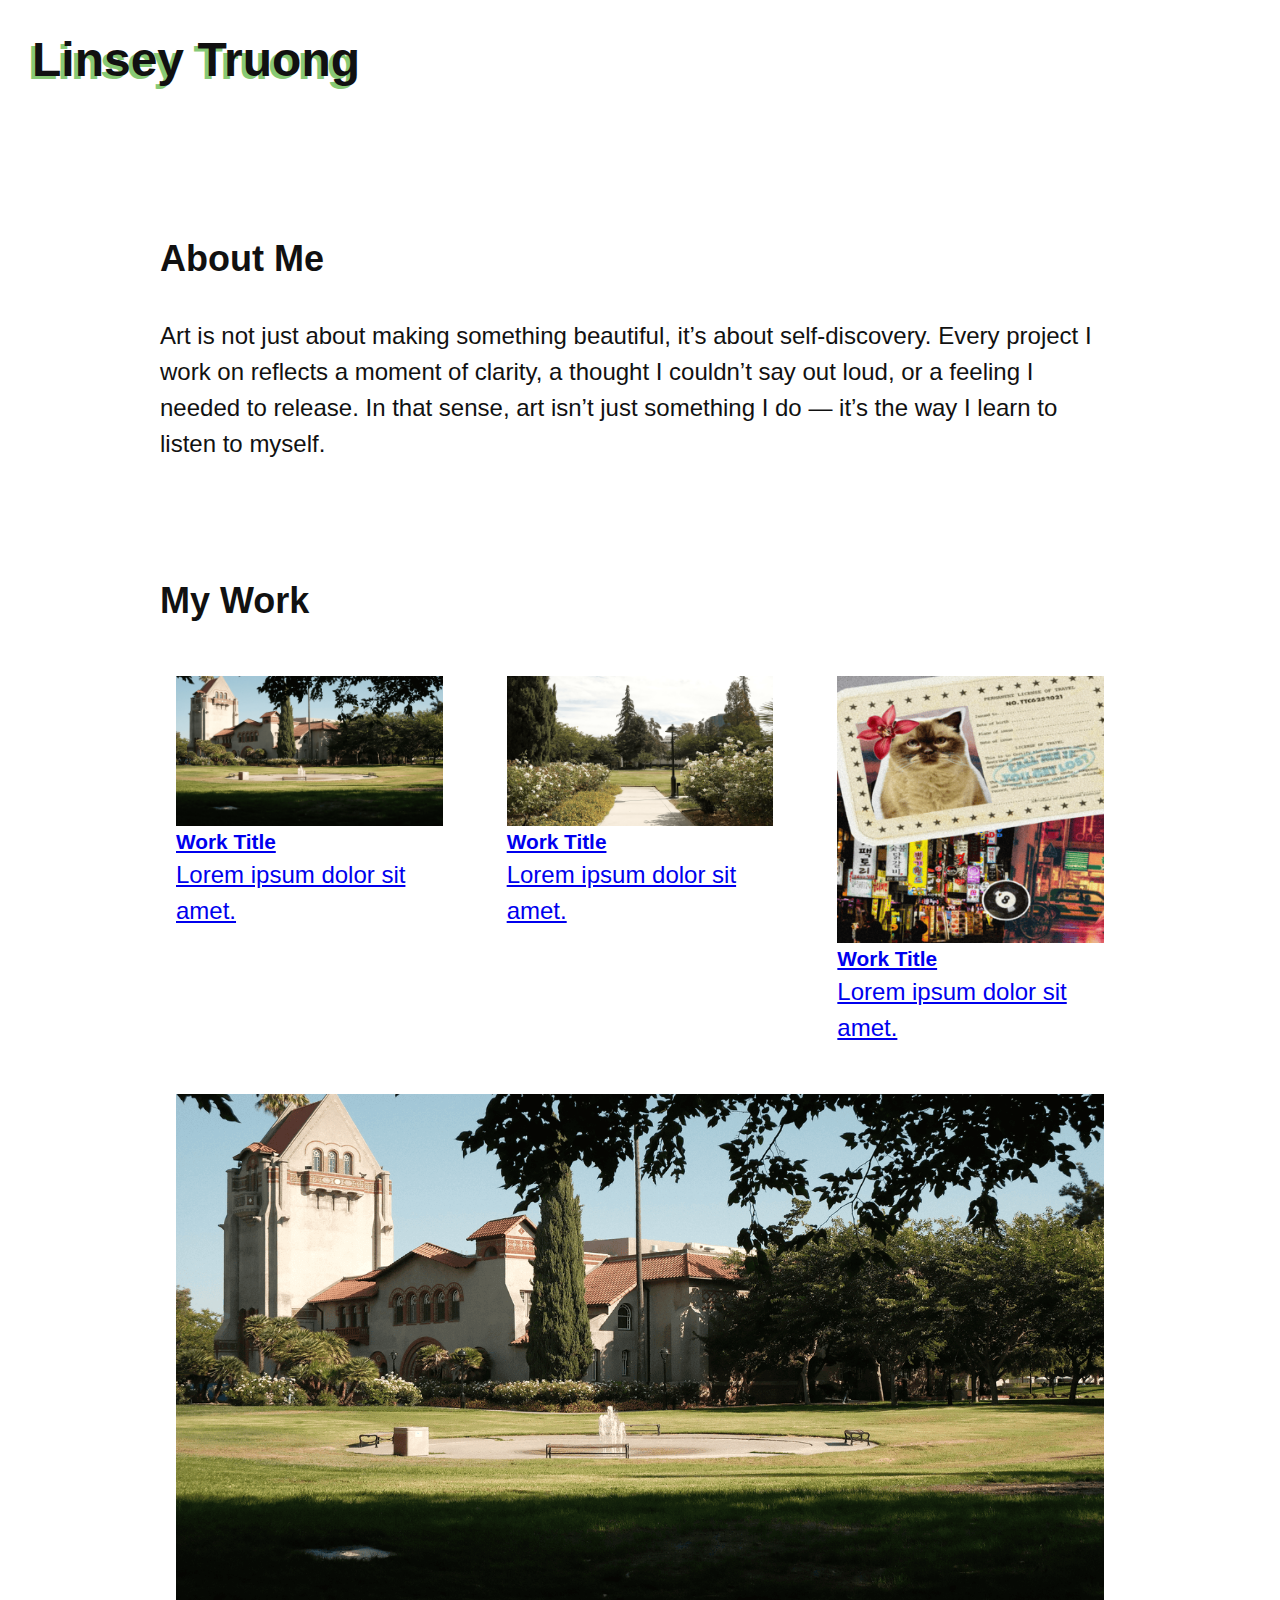
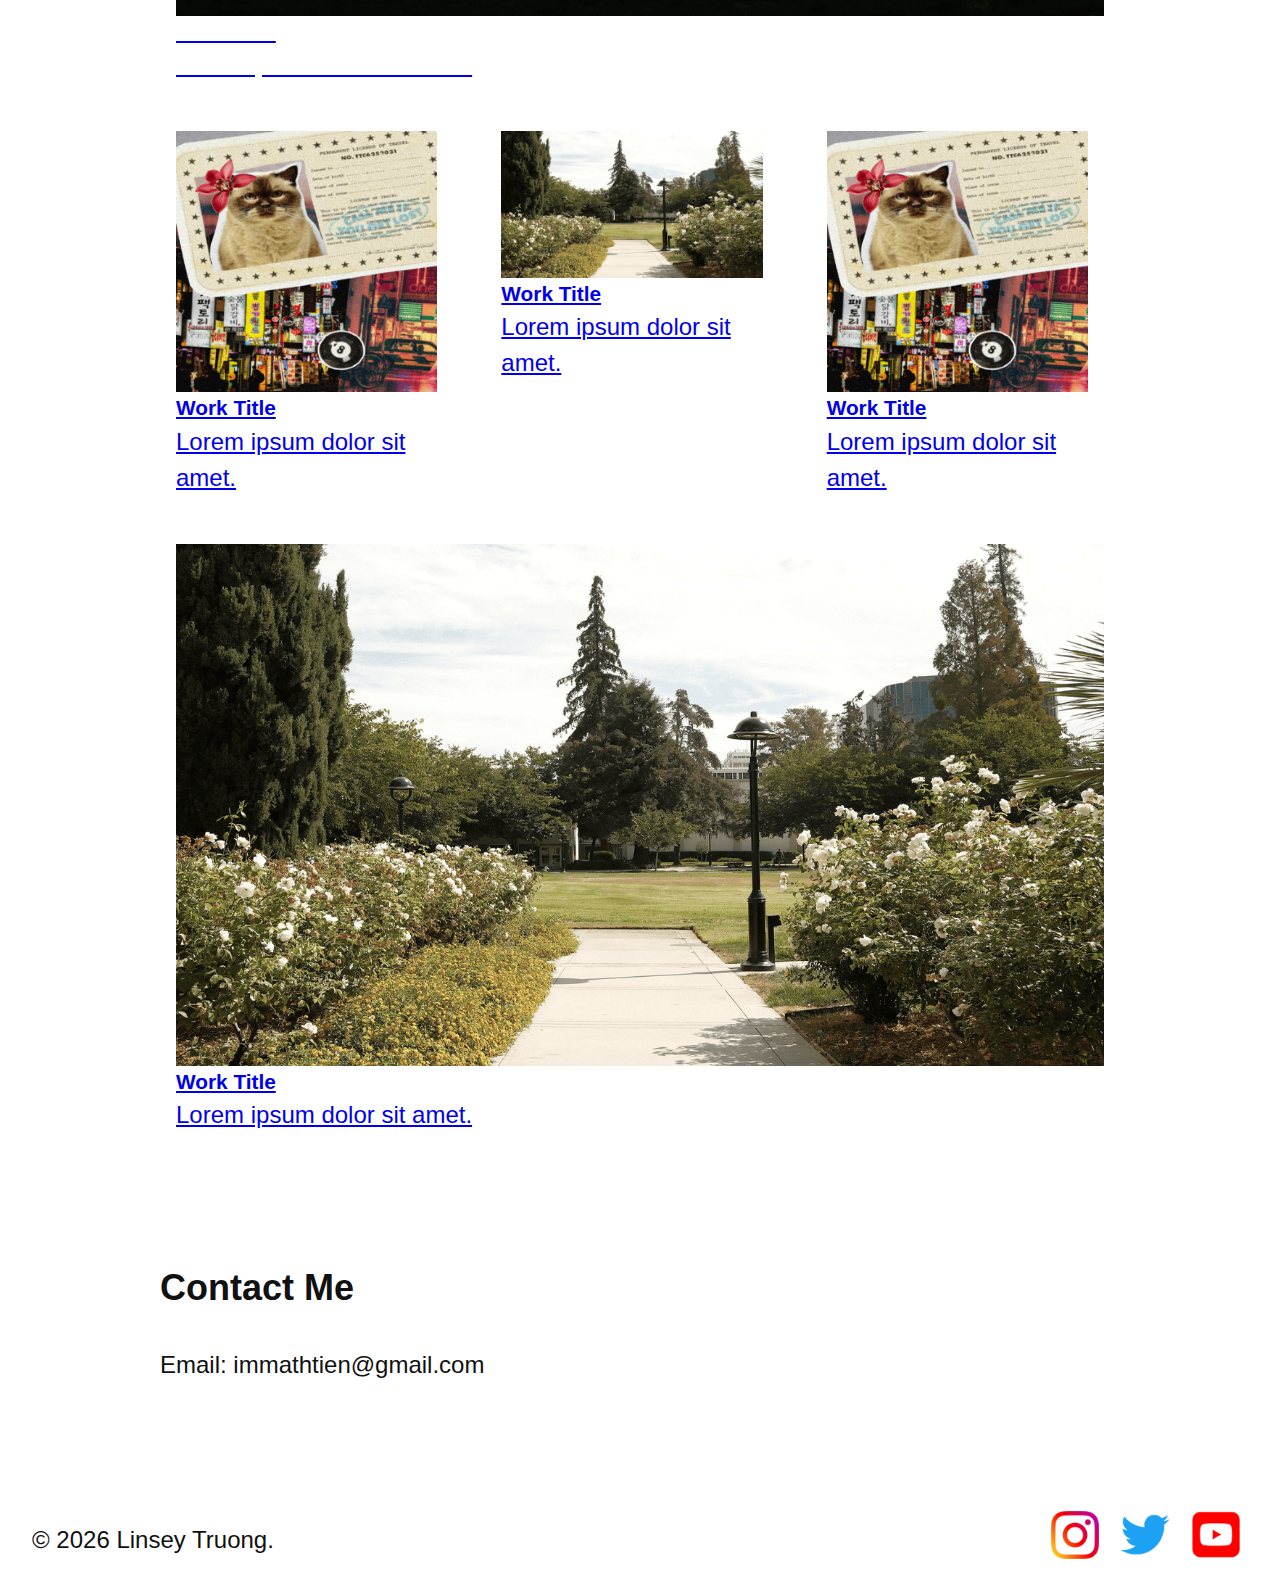
<file: linse-portfolio/03-css-portfolio-grid-template /index.html>
<!DOCTYPE html>
<html lang="en">

<head>
    <meta charset="UTF-8">
    <meta name="viewport" content="width=device-width, initial-scale=1.0">
    <title>Linsey | Portfolio</title>
    <link rel="preconnect" href="https://fonts.googleapis.com">
    <link rel="preconnect" href="https://fonts.gstatic.com" crossorigin>
    <link
        href="https://fonts.googleapis.com/css2?family=Lora:ital,wght@0,400..700;1,400..700&family=Nunito+Sans:ital,opsz,wght@0,6..12,200..1000;1,6..12,200..1000&display=swap"
        rel="stylesheet">
    <link rel="stylesheet" href="css/style.css">
</head>

<body>
    <header>
        <nav class="navbar">
            <div class="nav-brand">
                <h1>Linsey Truong</h1>
            </div>
            <div class="nav">
                <button class='hamburger'>☰</button>
                <ul class="nav-menu">
                    <li><a href="#about-section">About</a></li>
                    <li><a href="#portfolio-section">Work</a></li>
                    <li><a href="#contact-section">Contact</a></li>
                </ul>
            </div>
        </nav>
    </header>
    <main>
        <section class="about-section nunito" id="about-section">
            <div class="about-content">
                <h2>About Me</h2>
                <p>Art is not just about making something beautiful, it’s about self-discovery. Every project I work on
                    reflects a moment of clarity, a thought I couldn’t say out loud, or a feeling I needed to release.
                    In that sense, art isn’t just something I do — it’s the way I learn to listen to myself.</p>
            </div>
        </section>
        <section class="portfolio-section" id="portfolio-section">
            <div class="portfolio-content">
                <h2>My Work</h2>
                <div class="flex-container-grid">
                    <div class="portfolio-item flex-item-grid">

                        <a href='projects/project-template'><img src="images/landscape2.png" alt="Landscape">
                            <h3>Work Title</h3>
                            <p> Lorem ipsum dolor sit amet.</p>
                    </div>
                    <div class="portfolio-item flex-item-grid">
                        <a href='projects/project-template'><img src="images/landscape1.png" alt="Landscape">
                            <h3>Work Title</h3>
                            <p> Lorem ipsum dolor sit amet.</p>
                    </div>
                    <div class="portfolio-item flex-item-grid">
                        <a href='projects/project-template'><img src="images/collage.png" alt="Collage">
                            <h3>Work Title</h3>
                            <p>Lorem ipsum dolor sit amet.</p>
                    </div>
                    <div class="portfolio-item flex-item-grid">
                        <img src="images/landscape2.png" alt="Landscape">
                        <h3>Work Title</h3>
                        <p> Lorem ipsum dolor sit amet.</p>
                    </div>
                    <div class="portfolio-item flex-item-grid">
                        <a href='projects/project-template'><img src="images/collage.png" alt="Collage">
                            <h3>Work Title</h3>
                            <p>Lorem ipsum dolor sit amet.</p>
                    </div>
                    <div class="portfolio-item flex-item-grid">
                        <a href='projects/project-template'><img src="images/landscape1.png" alt="Landscape">
                            <h3>Work Title</h3>
                            <p> Lorem ipsum dolor sit amet.</p>
                    </div>
                    <div class="portfolio-item flex-item-grid">
                        <a href='projects/project-template'><img src="images/collage.png" alt="Collage">
                            <h3>Work Title</h3>
                            <p>Lorem ipsum dolor sit amet.</p>
                    </div>
                    <div class="portfolio-item flex-item-grid">
                        <a href='projects/project-template'><img src="images/landscape1.png" alt="Landscape">
                            <h3>Work Title</h3>
                            <p> Lorem ipsum dolor sit amet.</p>
                        </a>
                    </div>
                </div>
            </div>
        </section>
        <section class="contact-section" id="contact-section">
            <div class="contact-content">
                <h2>Contact Me</h2>
                <p>Email: immathtien@gmail.com</p>
            </div>
        </section>
    </main>
    <footer class="flex-container">
        <p>&copy; 2026 Linsey Truong.</p>
        <div class='social-link'>
            <a href="#"><img src="images/icon-logo-instagram.png" alt=""></a>
            <a href="#"><img src="images/icon-logo-twitter.png" alt=""></a>
            <a href="#"><img src="images/icon-logo-youtube.png" alt=""></a>
        </div>
    </footer>
    <script src="js/hamburger.js"></script>
</body>

</html>
</file>
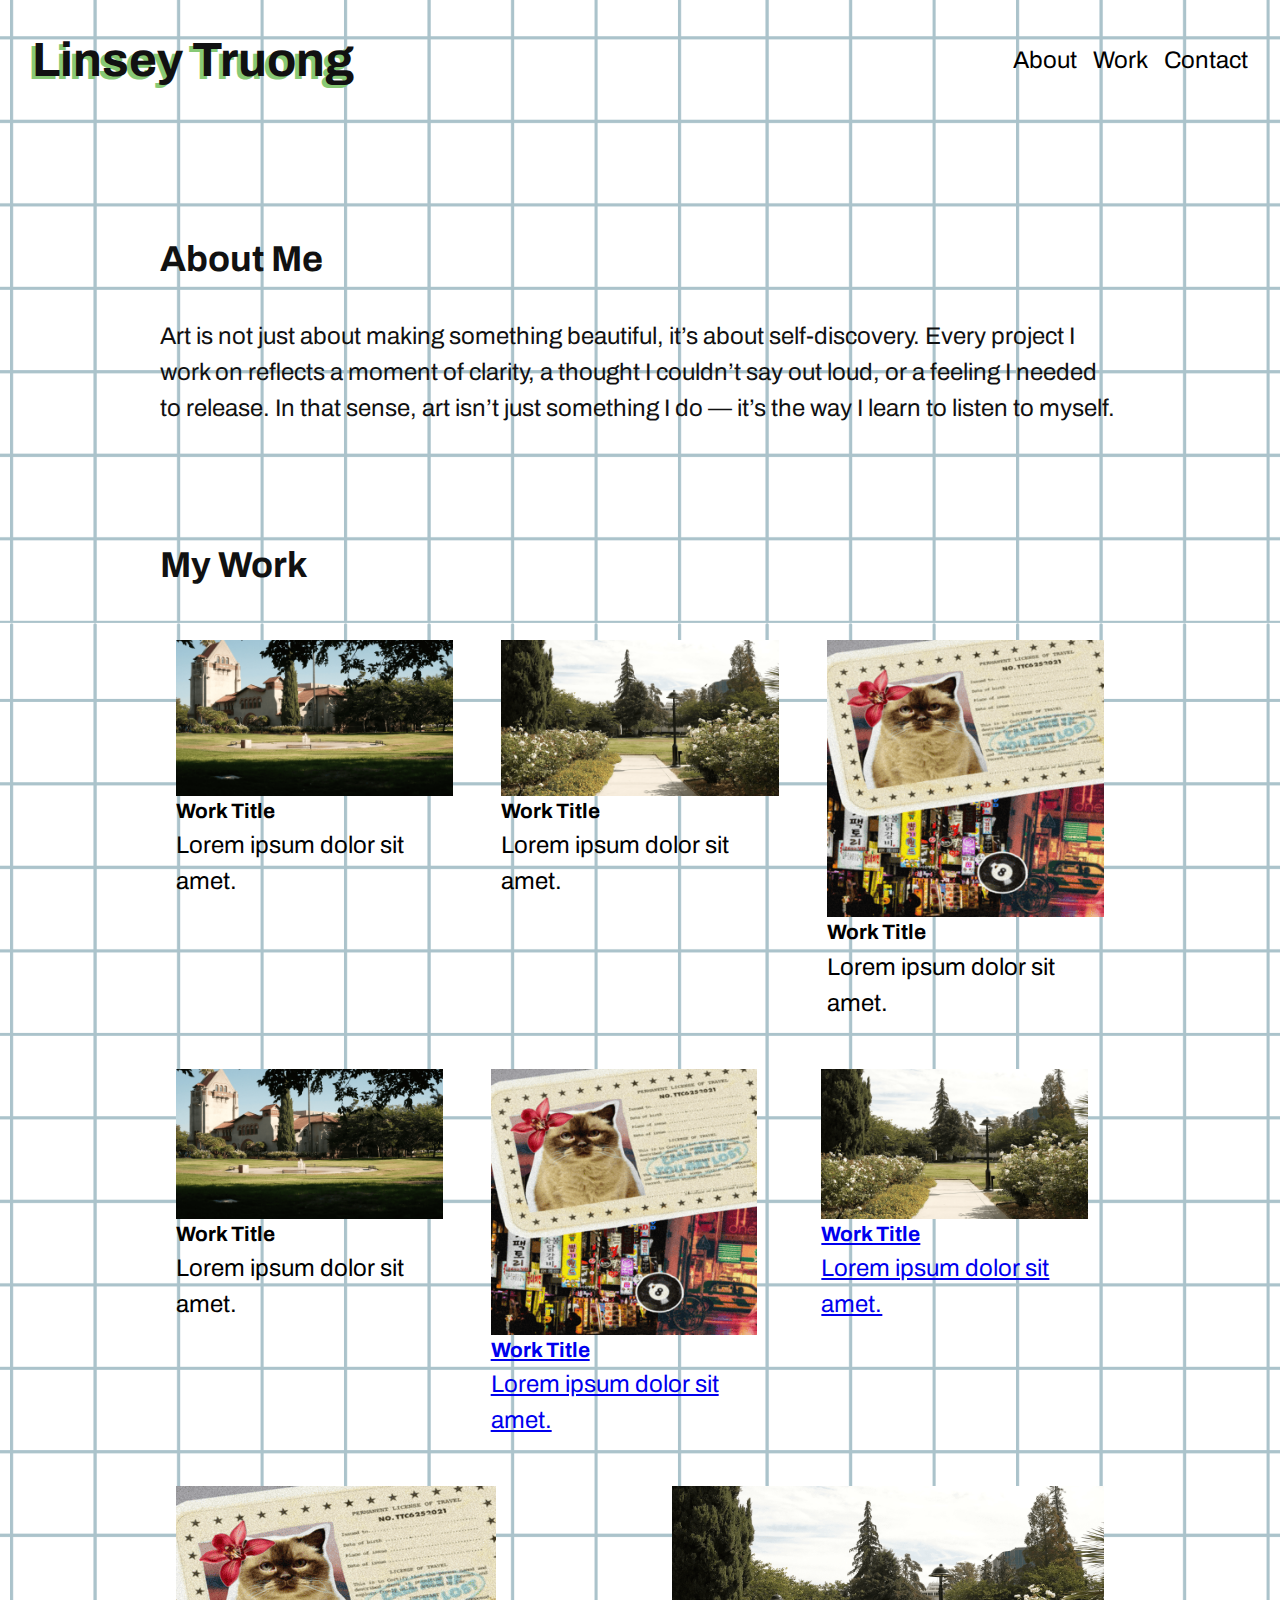
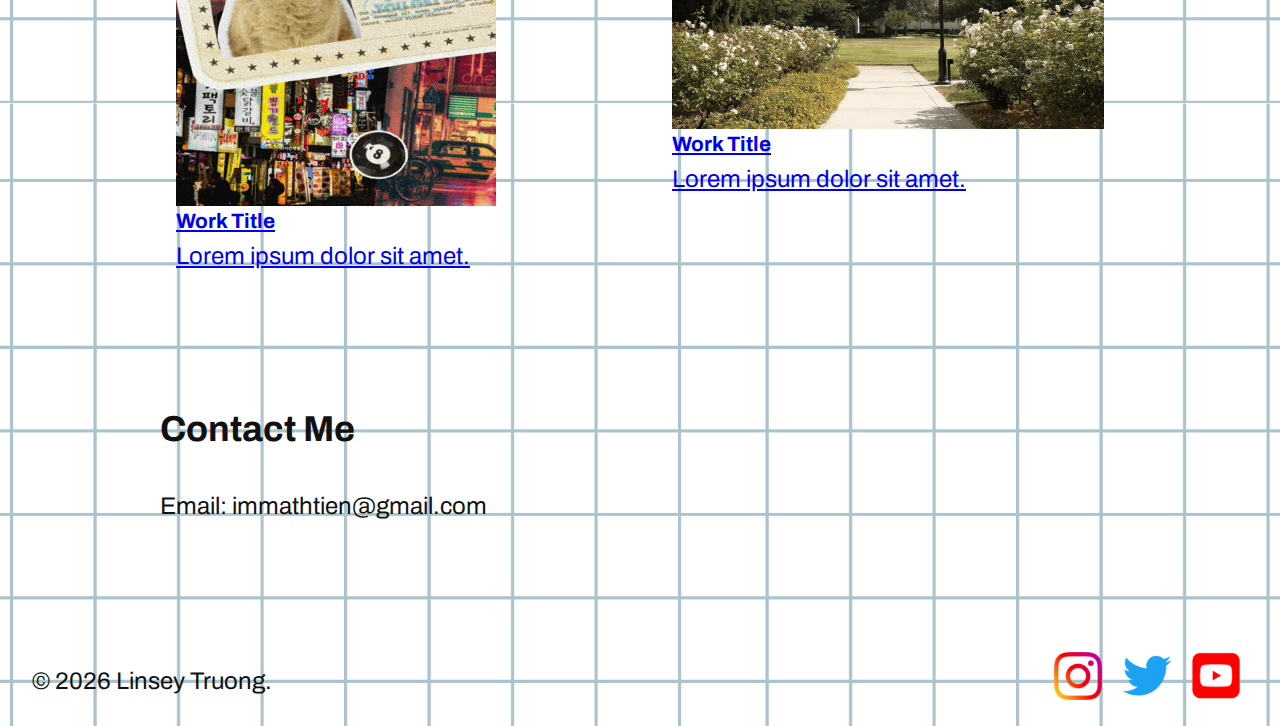
<file: linse-portfolio/05-css-portfolio-grid-lightbox/index.html>
<!DOCTYPE html>
<html lang="en">

<head>
    <meta charset="UTF-8">
    <meta name="viewport" content="width=device-width, initial-scale=1.0">
    <title>Linsey | Portfolio</title>
    <link rel="preconnect" href="https://fonts.googleapis.com">
    <link rel="preconnect" href="https://fonts.gstatic.com" crossorigin>
    <link
        href="https://fonts.googleapis.com/css2?family=Archivo:ital,wght@0,100..900;1,100..900&family=Ballet:opsz@16..72&display=swap"
        rel="stylesheet">
    <link rel="stylesheet" href="css/style.css">
    <link rel='stylesheet' href="css/baguetteBox.css">
</head>

<body>
    <header>
        <nav class="navbar">
            <div class="nav-brand">
                <h1>Linsey Truong</h1>
            </div>
            <div class="nav">
                <button class='hamburger'>☰</button>
                <ul class="nav-menu">
                    <li><a href="#about-section">About</a></li>
                    <li><a href="#portfolio-section">Work</a></li>
                    <li><a href="#contact-section">Contact</a></li>
                </ul>
            </div>
        </nav>
    </header>
    <main>
        <section class="about-section nunito" id="about-section">
            <div class="about-content">
                <h2>About Me</h2>
                <p>Art is not just about making something beautiful, it’s about self-discovery. Every project I work on
                    reflects a moment of clarity, a thought I couldn’t say out loud, or a feeling I needed to release.
                    In that sense, art isn’t just something I do — it’s the way I learn to listen to myself.</p>
            </div>
        </section>
        <section class="portfolio-section" id="portfolio-section">
            <div class="portfolio-content">
                <h2>My Work</h2>
                <div class="flex-container-grid">
                    <div class="portfolio-item flex-item-grid">

                        <a href='images/landscape2.png' data-caption='Caption for the lightbox'><img
                                src="images/landscape2.png" alt="Landscape"></a>
                        <h3>Work Title</h3>
                        <p> Lorem ipsum dolor sit amet.</p>
                    </div>
                    <div class="portfolio-item flex-item-grid">
                        <a href='images/landscape1.png' data-caption='lightbox caption'><img src="images/landscape1.png"
                                alt="Landscape"></a>
                        <h3>Work Title</h3>
                        <p> Lorem ipsum dolor sit amet.</p>
                    </div>
                    <div class="portfolio-item flex-item-grid">
                        <a href='images/collage.png' data-caption='fyfyfjjhyfjfyf ytfy fyfyfjjhyfjfyf'><img
                                src="images/collage.png" alt="Collage"></a>
                        <h3>Work Title</h3>
                        <p>Lorem ipsum dolor sit amet.</p>
                    </div>
                    <div class="portfolio-item flex-item-grid">
                        <img src="images/landscape2.png" alt="Landscape">
                        <h3>Work Title</h3>
                        <p> Lorem ipsum dolor sit amet.</p>
                    </div>
                    <div class="portfolio-item flex-item-grid">
                        <a href='projects/project-template'><img src="images/collage.png" alt="Collage">
                            <h3>Work Title</h3>
                            <p>Lorem ipsum dolor sit amet.</p>
                    </div>
                    <div class="portfolio-item flex-item-grid">
                        <a href='projects/project-template'><img src="images/landscape1.png" alt="Landscape">
                            <h3>Work Title</h3>
                            <p> Lorem ipsum dolor sit amet.</p>
                    </div>
                    <div class="portfolio-item flex-item-grid">
                        <a href='projects/project-template'><img src="images/collage.png" alt="Collage">
                            <h3>Work Title</h3>
                            <p>Lorem ipsum dolor sit amet.</p>
                    </div>
                    <div class="portfolio-item flex-item-grid">
                        <a href='projects/project-template'><img src="images/landscape1.png" alt="Landscape">
                            <h3>Work Title</h3>
                            <p> Lorem ipsum dolor sit amet.</p>
                        </a>
                    </div>
                </div>
            </div>
        </section>
        <section class="contact-section" id="contact-section">
            <div class="contact-content">
                <h2>Contact Me</h2>
                <p>Email: immathtien@gmail.com</p>
            </div>
        </section>
    </main>
    <footer class="flex-container">
        <p>&copy; 2026 Linsey Truong.</p>
        <div class='social-link'>
            <a href="#"><img src="images/icon-logo-instagram.png" alt=""></a>
            <a href="#"><img src="images/icon-logo-twitter.png" alt=""></a>
            <a href="#"><img src="images/icon-logo-youtube.png" alt=""></a>
        </div>
    </footer>
    <script src="js/hamburger.js"></script>
    <script src="js/baguetteBox.js"></script>
    <script>
        baguetteBox.run('.flex-container-grid', {
            captions: true
        })
    </script>
</body>

</html>
</file>
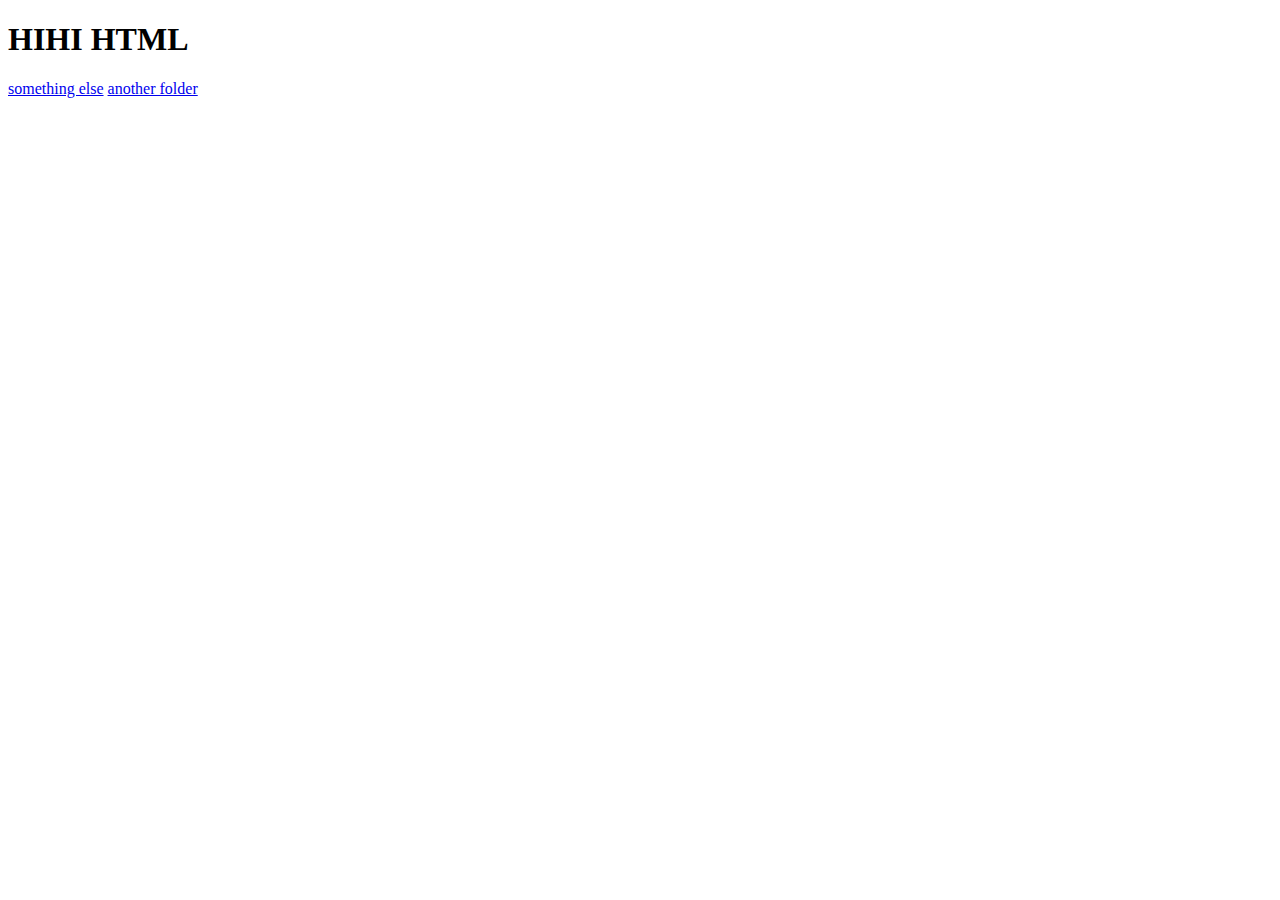
<file: tutorials/01-html/index.html>
<!DOCTYPE html>
<html lang="en">
<head>
    <meta charset="UTF-8">
    <meta name="viewport" content="width=device-width, initial-scale=1.0">
    <title>Tut 0</title>
</head>
<body>
    <h1> HIHI HTML</h1>
    <a href="something-else.html">something else</a>
    <a href="another-folder/index.html">another folder</a>
</body>
</html>
</file>
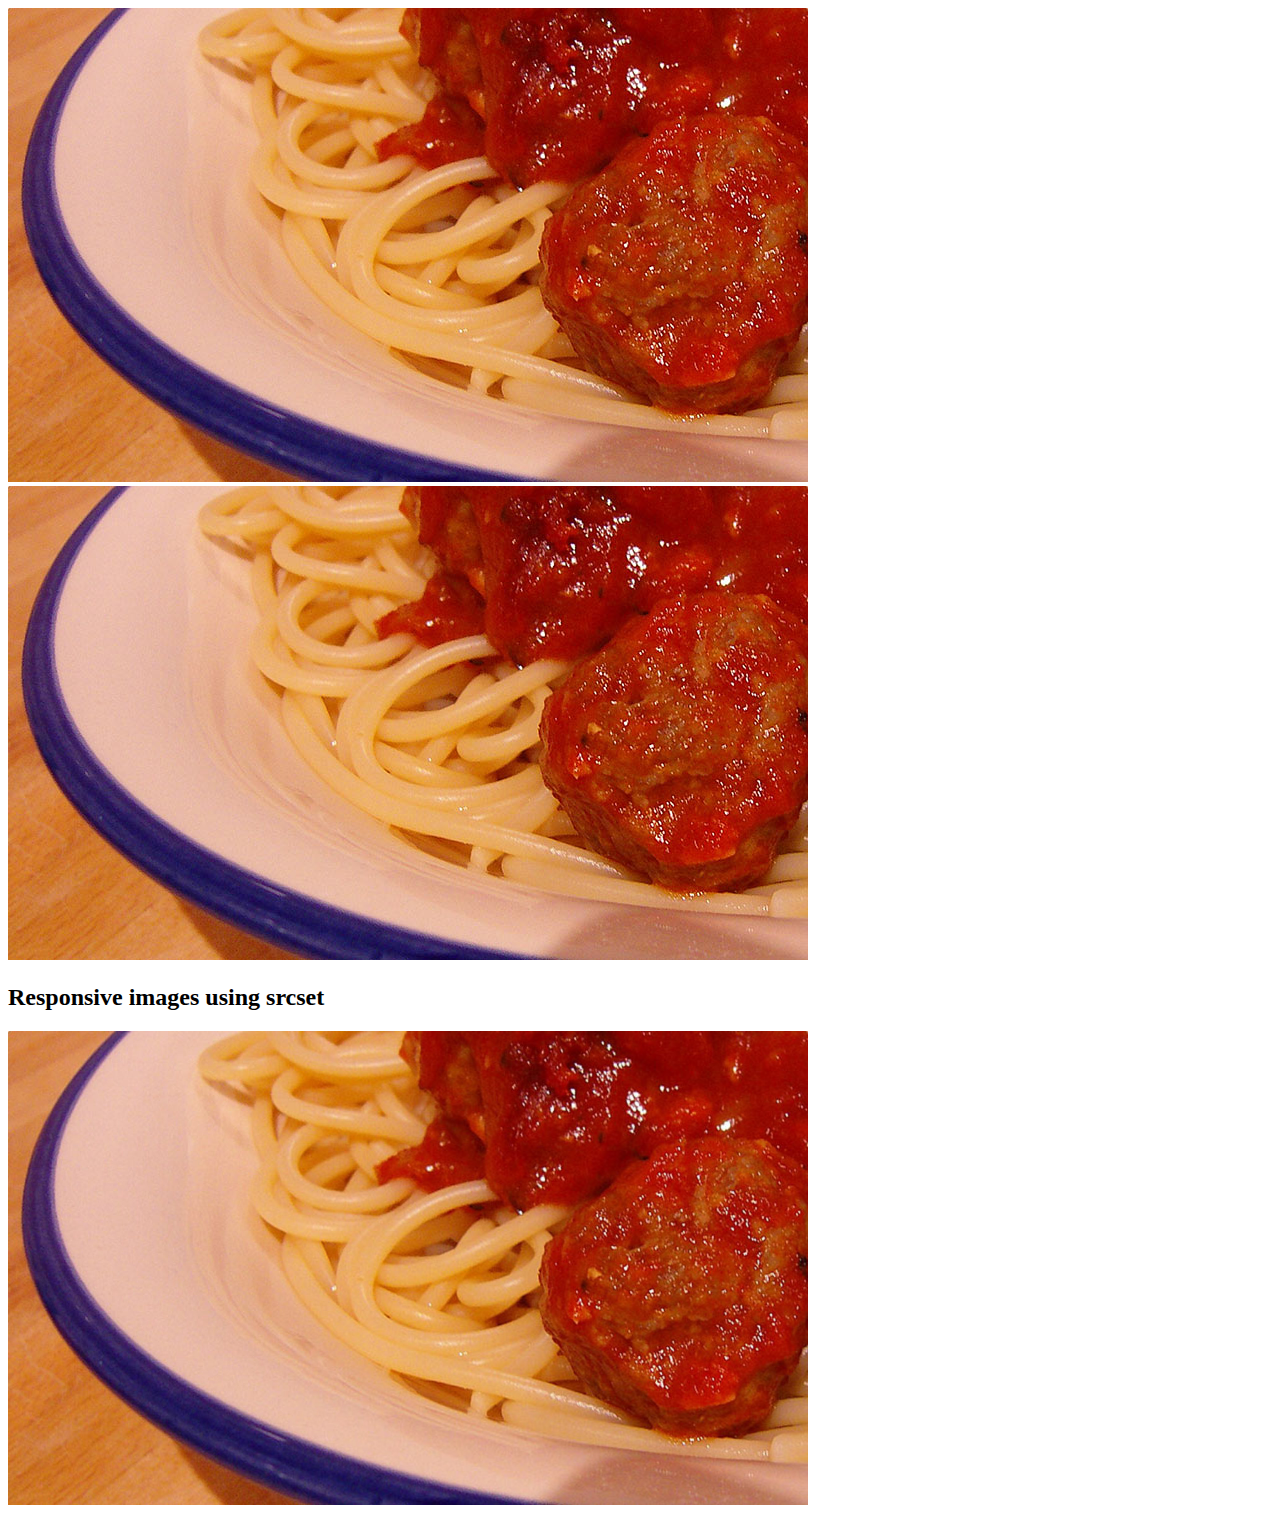
<file: tutorials/01b-html/index.html>
<!DOCTYPE html>
<html lang="en">

<head>
    <meta charset="UTF-8">
    <meta name="viewport" content="width=device-width, initial-scale=1.0">
    <title>Images
    </title>
</head>

<body>
    <div>
        <img src="images/spaghetti.jpg" alt="Spaghetti">
    </div>
    <div>
        <img src="images/spaghetti.jpg" alt="Spaghetti">
    </div>
   <section>
    <h2> Responsive images using srcset</h2>
        <img src="images/spaghetti-fallback.jpg" width="800"
        alt="Spaghetti" 
        srcset="images/spaghetti-640.jpg 640w, 
        images/spaghetti-1280.jpg 1280w, 
        images/spaghetti-1920.jpg 1920w">
    </section>

</html>
</file>
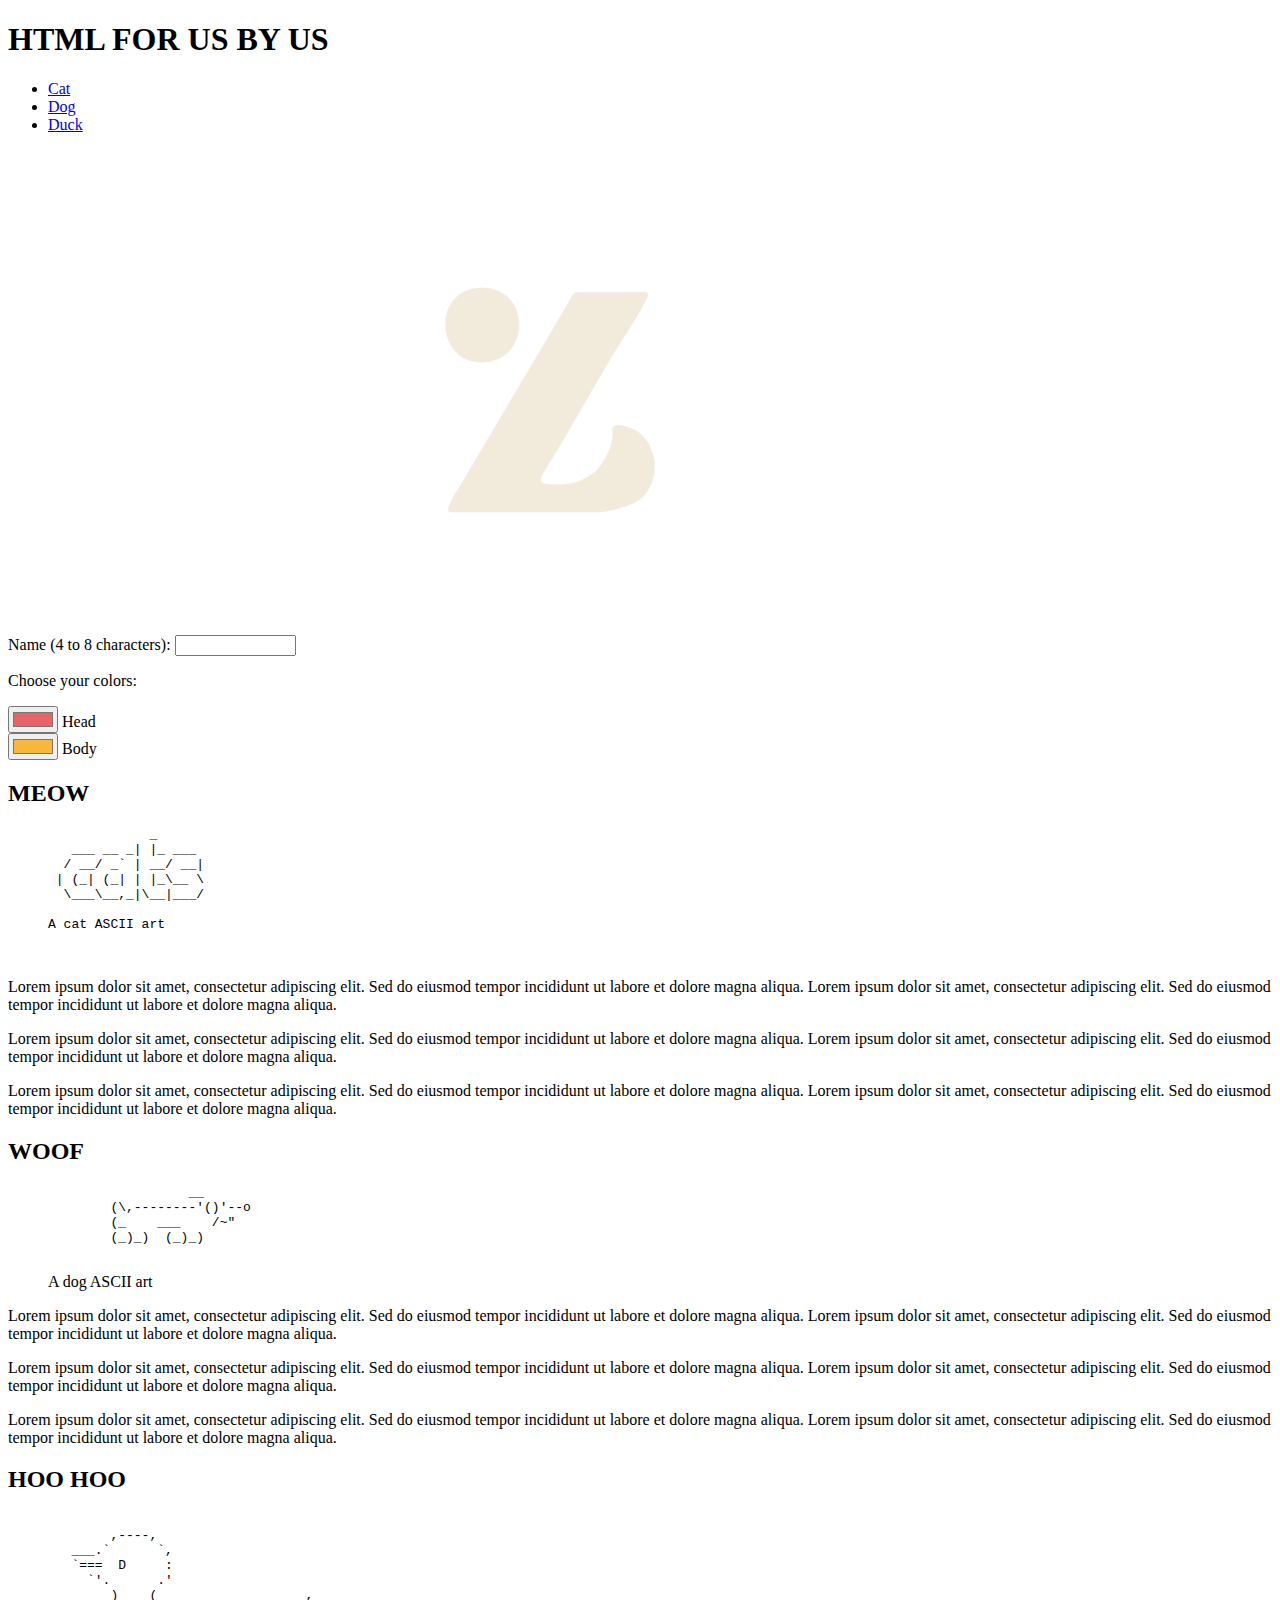
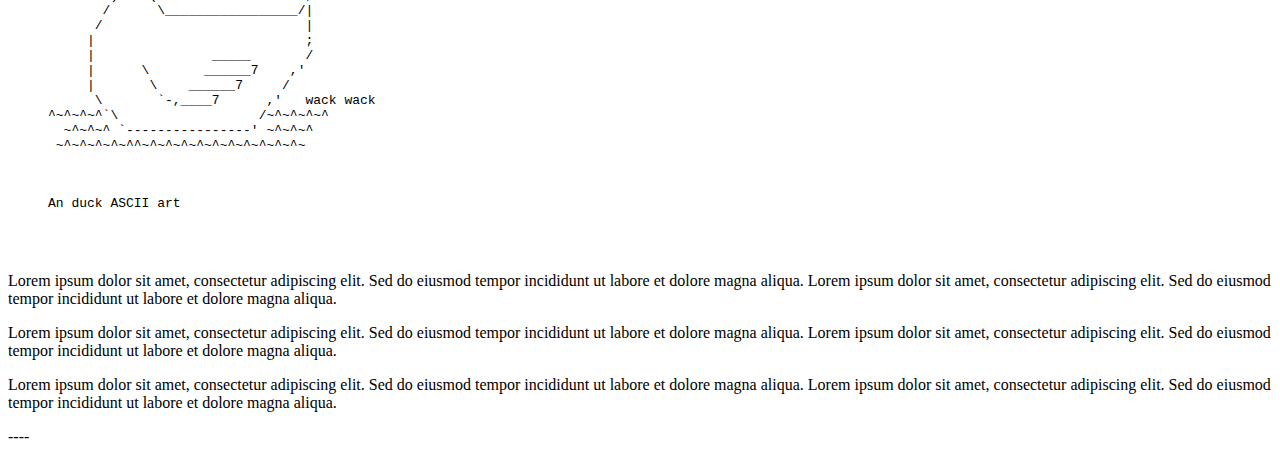
<file: tutorials/02-html/index.html>
<!DOCTYPE html>
<html lang="en">

<head>
    <meta charset="UTF-8">
    <meta name="viewport" content="width=device-width, initial-scale=1.0">
    <title>HTML Tut</title>
    <meta name="description" content="tutorial blah blah">
</head>

<body>
    <header>
        <h1 contenteditable="true">HTML FOR US BY US</h1>
        <nav>
            <ul>
                <li><a href="#cat" class="blue-section">Cat</a></li>
                <li><a href="#dog">Dog</a></li>
                <li><a href="#duck">Duck</a></li>
            </ul>
        </nav>
        <div>
            <label for="name">Name (4 to 8 characters):</label>
         <input
                type="text"
                id="name"
                name="name"
                required
                minlength="4"
                maxlength="8"
                size="12" />
            <img src="images/pilates1.png" alt="Logo Z" style="width: 500px;">
        </div>
    </header>
    <main>
        <p>Choose your colors:</p>

<div>
  <input type="color" id="head" name="head" value="#e66465" />
  <label for="head">Head</label>
</div>

<div>
  <input type="color" id="body" name="body" value="#f6b73c" />
  <label for="body">Body</label>
</div>

        <section id="cat">
            <h2>MEOW</h2>
             <figure role="img" aria-labelledby="fox-caption">
  	<pre>
             _       
   ___ __ _| |_ ___ 
  / __/ _` | __/ __|
 | (_| (_| | |_\__ \
  \___\__,_|\__|___/
  	<figcaption id="cat-caption">A cat ASCII art
  	</figcaption>
</figure>

            <p>Lorem ipsum dolor sit amet, consectetur adipiscing elit. Sed do eiusmod tempor incididunt ut labore et
                dolore magna aliqua. Lorem ipsum dolor sit amet, consectetur adipiscing elit. Sed do eiusmod tempor
                incididunt ut labore et dolore magna aliqua.</p>
            <p>Lorem ipsum dolor sit amet, consectetur adipiscing elit. Sed do eiusmod tempor incididunt ut labore et
                dolore magna aliqua. Lorem ipsum dolor sit amet, consectetur adipiscing elit. Sed do eiusmod tempor
                incididunt ut labore et dolore magna aliqua.</p>
            <p>Lorem ipsum dolor sit amet, consectetur adipiscing elit. Sed do eiusmod tempor incididunt ut labore et
                dolore magna aliqua. Lorem ipsum dolor sit amet, consectetur adipiscing elit. Sed do eiusmod tempor
                incididunt ut labore et dolore magna aliqua.</p>
        </section>
        <section id="dog">
            <h2>WOOF</h2>
        <figure role="img" aria-labelledby="dog-caption">
            <pre>                  __
        (\,--------'()'--o
        (_    ___    /~"
        (_)_)  (_)_)
        </pre>
            <figcaption id="dog-caption">A dog ASCII art
            </figcaption>
        </figure>

            <p>Lorem ipsum dolor sit amet, consectetur adipiscing elit. Sed do eiusmod tempor incididunt ut labore et
                dolore magna aliqua. Lorem ipsum dolor sit amet, consectetur adipiscing elit. Sed do eiusmod tempor
                incididunt ut labore et dolore magna aliqua.</p>
            <p>Lorem ipsum dolor sit amet, consectetur adipiscing elit. Sed do eiusmod tempor incididunt ut labore et
                dolore magna aliqua. Lorem ipsum dolor sit amet, consectetur adipiscing elit. Sed do eiusmod tempor
                incididunt ut labore et dolore magna aliqua.</p>
            <p>Lorem ipsum dolor sit amet, consectetur adipiscing elit. Sed do eiusmod tempor incididunt ut labore et
                dolore magna aliqua. Lorem ipsum dolor sit amet, consectetur adipiscing elit. Sed do eiusmod tempor
                incididunt ut labore et dolore magna aliqua.</p>
        </section>
        <section id="duck">
            <h2>HOO HOO</h2>
            <figure role="img" aria-labelledby="duck-caption">
                <pre>       
        ,----,
   ___.`      `,
   `===  D     :
     `'.      .'
        )    (                   ,
       /      \_________________/|
      /                          |
     |                           ;
     |               _____       /
     |      \       ______7    ,'
     |       \    ______7     /
      \       `-,____7      ,'   wack wack
^~^~^~^`\                  /~^~^~^~^
  ~^~^~^ `----------------' ~^~^~^
 ~^~^~^~^~^^~^~^~^~^~^~^~^~^~^~^~
 <pre>
                <figcaption id="duck-caption">An duck ASCII art
                </figcaption>
            </figure>
            
                <p>Lorem ipsum dolor sit amet, consectetur adipiscing elit. Sed do eiusmod tempor incididunt ut labore et
                dolore magna aliqua. Lorem ipsum dolor sit amet, consectetur adipiscing elit. Sed do eiusmod tempor
                incididunt ut labore et dolore magna aliqua.</p>
            <p>Lorem ipsum dolor sit amet, consectetur adipiscing elit. Sed do eiusmod tempor incididunt ut labore et
                dolore magna aliqua. Lorem ipsum dolor sit amet, consectetur adipiscing elit. Sed do eiusmod tempor
                incididunt ut labore et dolore magna aliqua.</p>
            <p>Lorem ipsum dolor sit amet, consectetur adipiscing elit. Sed do eiusmod tempor incididunt ut         labore et
                dolore magna aliqua. Lorem ipsum dolor sit amet, consectetur adipiscing elit. Sed do eiusmod tempor
                incididunt ut labore et dolore magna aliqua.</p>    
        </section>
    </main>
    <footer>----</footer>
</body>

</html>
</file>
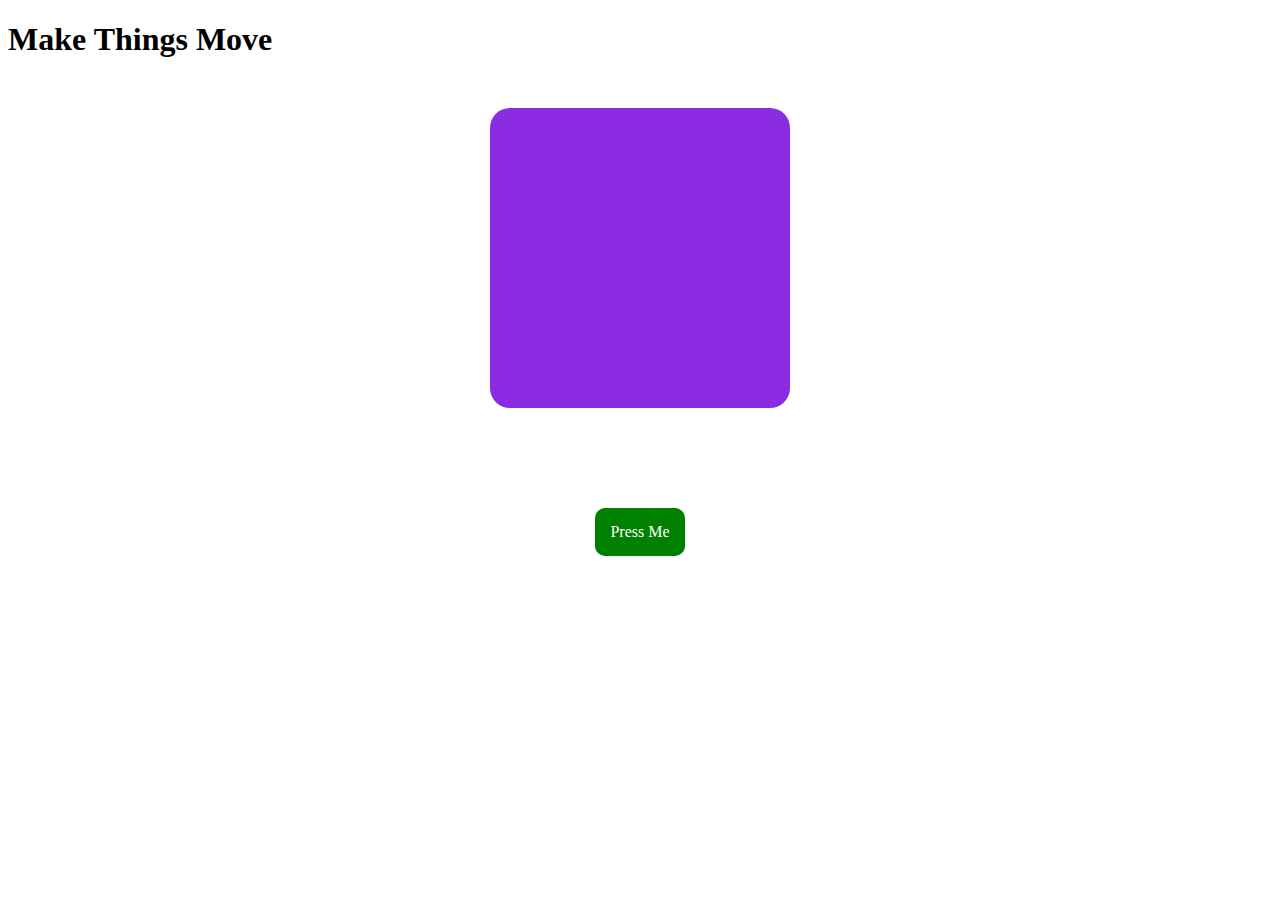
<file: tutorials/04-css-transitions/index.html>
<!DOCTYPE html>
<html lang="en">

<head>
    <meta charset="UTF-8">
    <meta name="viewport" content="width=device-width, initial-scale=1.0">
    <title>CSS Transitions</title>
    <link rel="stylesheet" href="css/style.css">

</head>

<body>
    <h1>Make Things Move</h1>
    </header>
    <main>
        <div class="square"></div>
        <div class="button-div">
        <a href="#" class="button">Press Me</a>
       </div>
   </main>

</body>
</html>
</file>
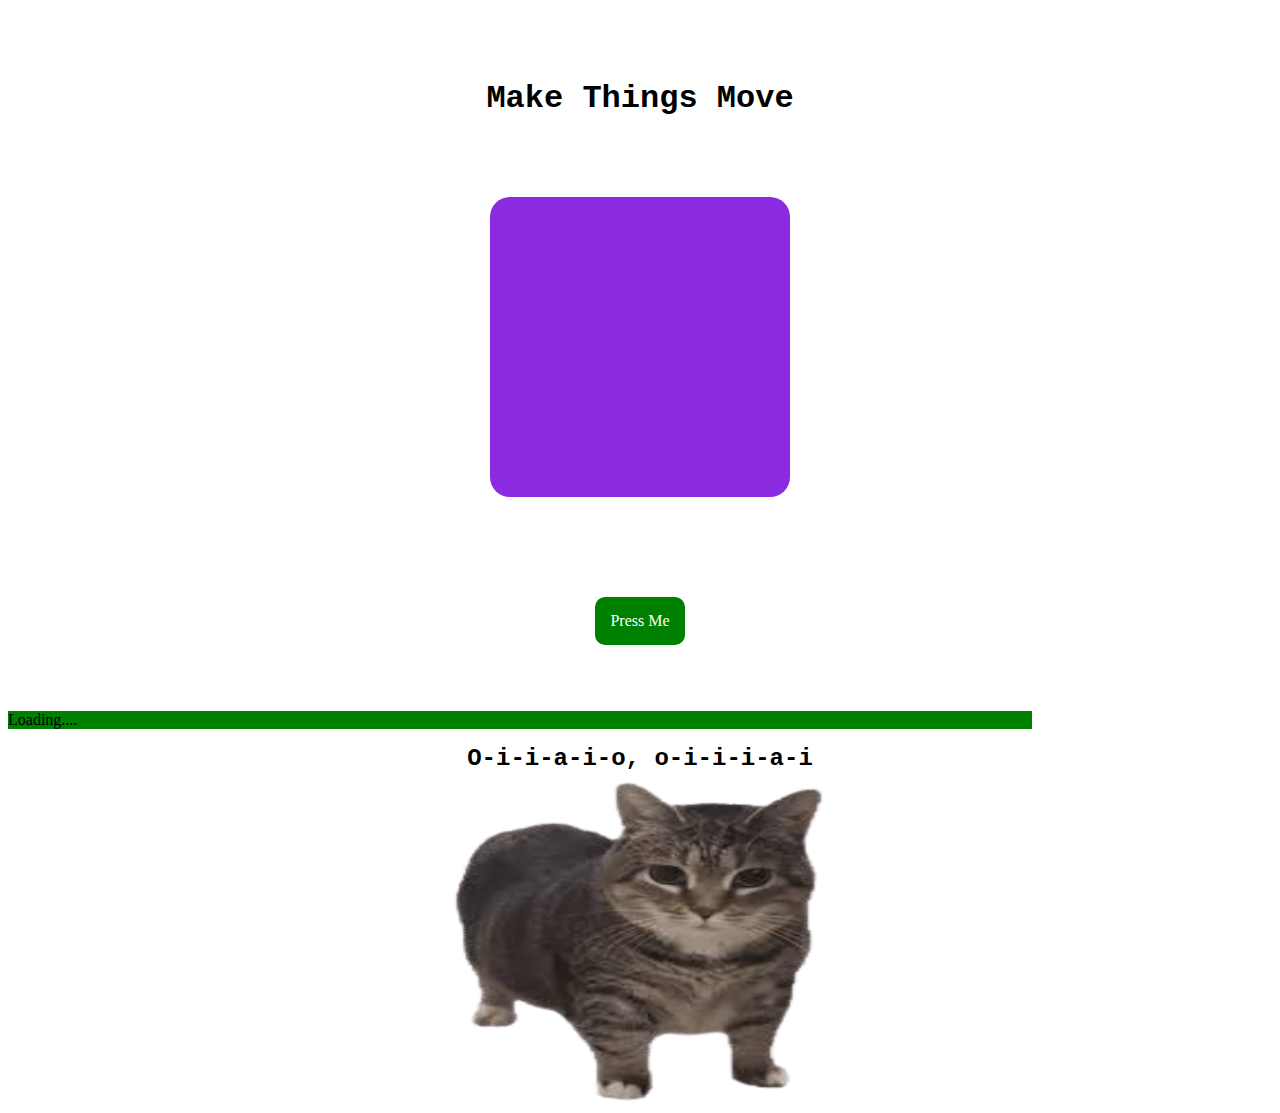
<file: tutorials/05-css-animation/index.html>
<!DOCTYPE html>
<html lang="en">

<head>
    <meta charset="UTF-8">
    <meta name="viewport" content="width=device-width, initial-scale=1.0">
    <title>CSS Transitions</title>
    <link rel="stylesheet" href="css/style.css">
</head>

<body>
    <header>
    <h1 class="title">Make Things Move</h1>
    </header>
    <main>
        <div class="square"></div>
        <div class="button-div">
        <a href="#" class="button">Press Me</a>
       </div>
       <div>
        <p class="loading">Loading....</p>
       </div>
       <h2 class="subtitle">O-i-i-a-i-o, o-i-i-i-a-i</h2>
       <div>
        <img src="public/cat.png" alt="Cat" width="500" height="333" class="cat-img">
       </div>
    </main>

</body>
</html>
</file>
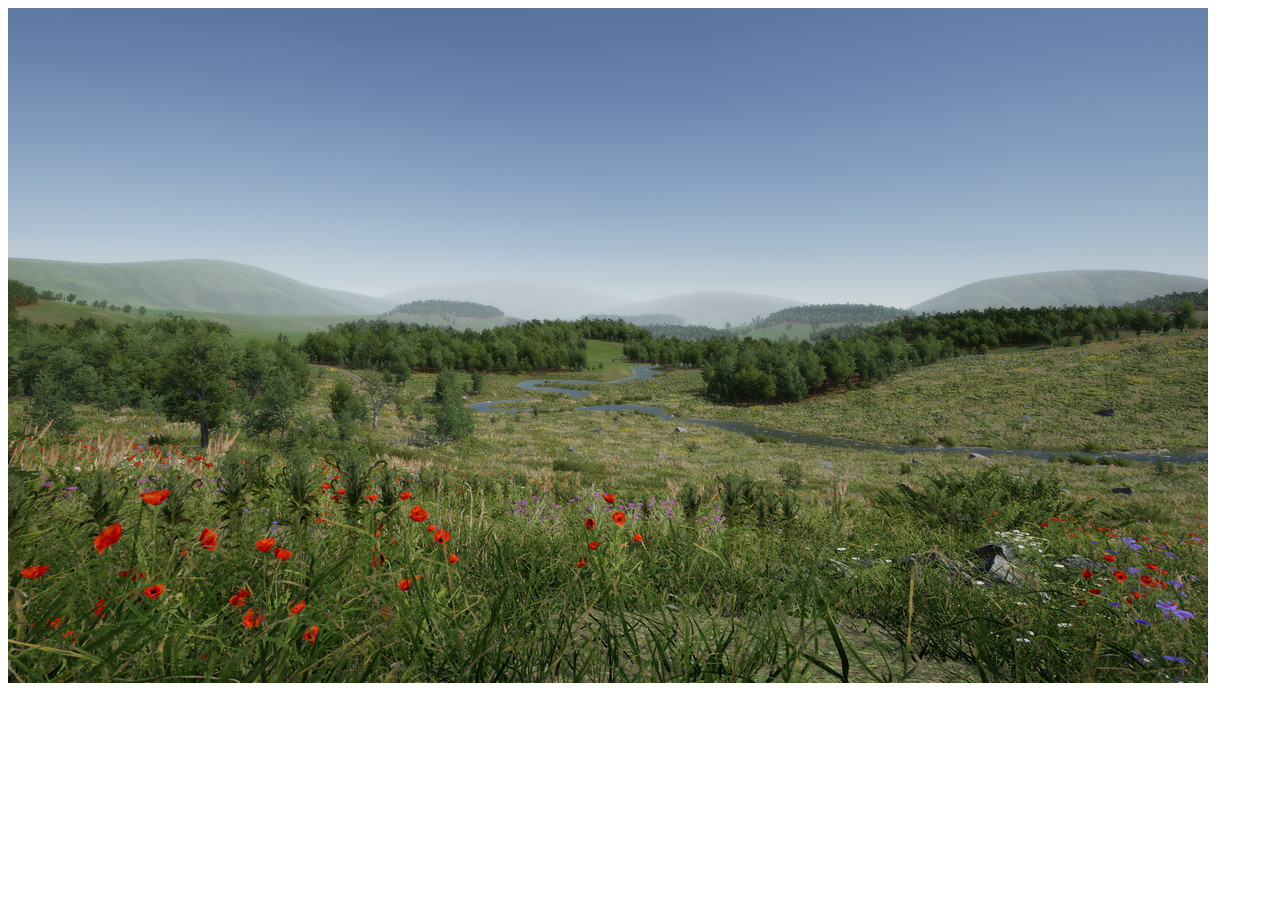
<file: tutorials/6-a-frame/index.html>
<html>
  <head>
    <script src="https://aframe.io/releases/1.7.1/aframe.min.js"></script>
  </head>
  <body>
    <a-scene>
          <a-assets>
        <img id="my-image" src="media/landscape.jpg">

      </a-assets>
      <a-image src="#my-image" position="0 2 -5" width="14" height="8"></a-image>
      <a-image src="#my-image" position="0 2 5" rotation="0 180 0" width="14" height="8"></a-image>
      <a-image src="#my-image" position="-5 2 0" rotation="0 90 0" width="14" height="8"></a-image>
      <a-image src="#my-image" position="5 2 0" rotation="0 -90 0" width="14" height="8"></a-image>
      <a-box src="media/meadow.jpeg" position="-1 0.5 -3" rotation="0 45 0"></a-box>


  <!--<a-box position="-1 0.5 -3" rotation="0 45 0" color="#4CC3D9"></a-box>-->
      <a-sphere position="0 1.25 -5" radius="1.25" color="#EF2D5E"></a-sphere>
      <a-cylinder position="1 0.75 -3" radius="0.5" height="1.5" color="#FFC65D"></a-cylinder>
      <a-plane position="0 0 -4" rotation="-90 0 0" width="4" height="4" color="#7BC8A4"></a-plane>
      <a-sky color="#ECECEC"></a-sky>
    </a-scene>
  </body>
</html>
</file>
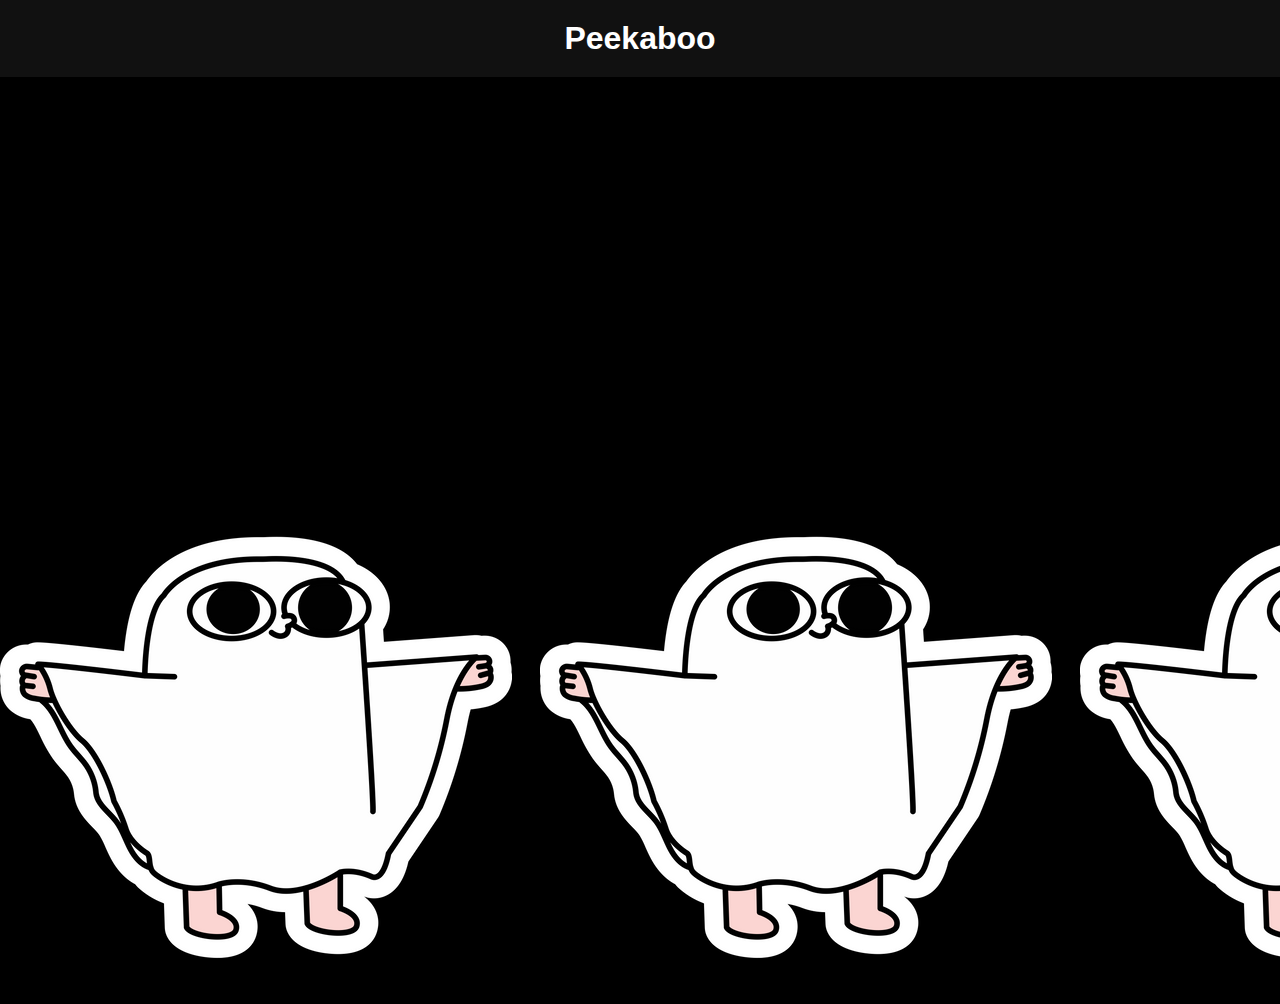
<file: tutorials/css-animation-starter/index.html>
<!DOCTYPE html>
<html lang="en">

<head>
    <meta charset="UTF-8">
    <meta name="viewport" content="width=device-width, initial-scale=1.0">
    <title>CSS Animations</title>
    <link rel="stylesheet" href="css/style.css">
</head>

<body>
    <header>
        <h1>Peekaboo</h1>
    </header>
    <div class="button-div">
    <a href="#" class="button">Peekaboo!</a>
    </div>
    <img src="images/ghost.png" alt="Peekaboo Image" class="peekaboo-image">
    <img src="images/ghost.png" alt="Peekaboo Image" class="peekaboo-image2">
    <img src="images/ghost.png" alt="Peekaboo Image" class="peekaboo-image3">

</body>

</html>
</file>
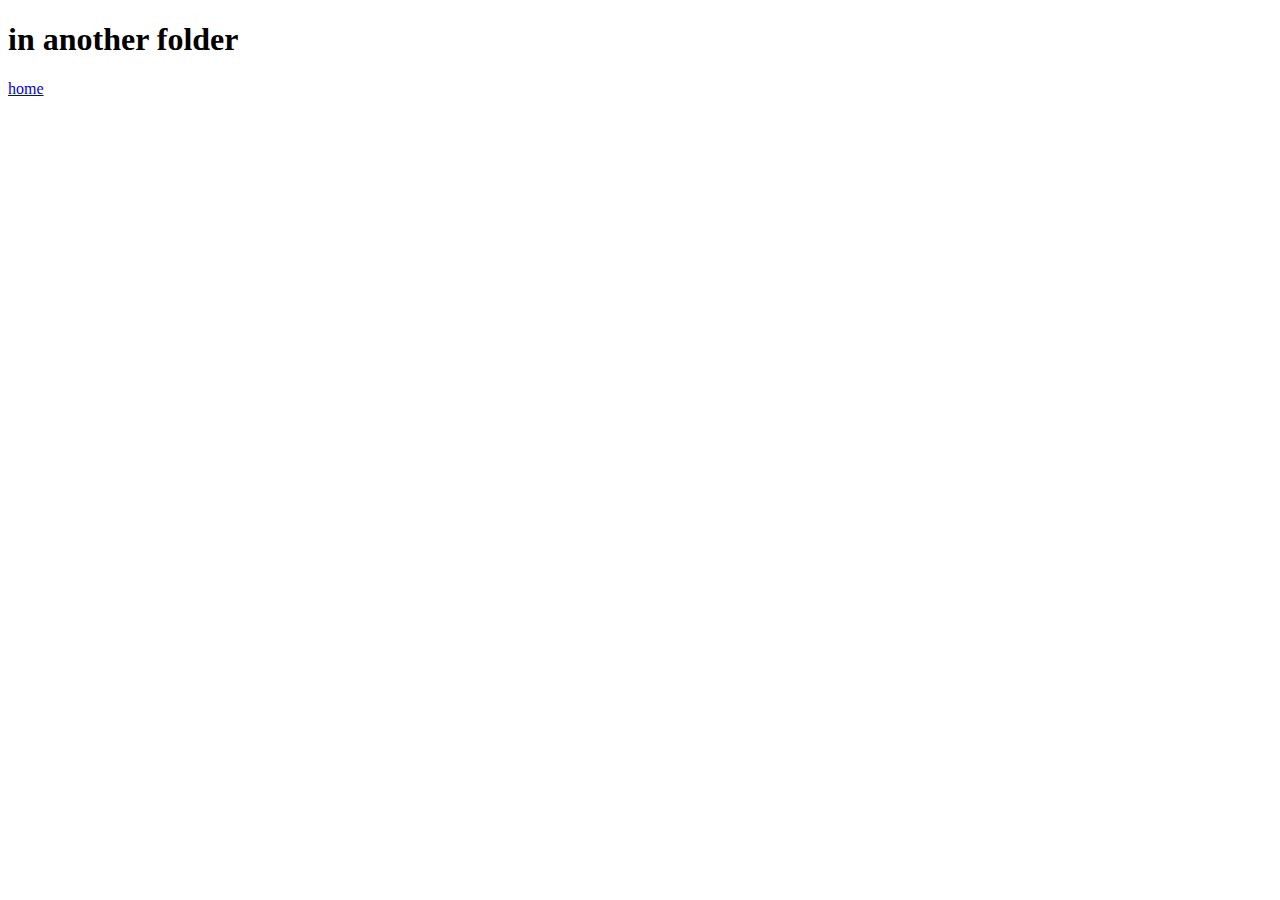
<file: tutorials/01-html/another-folder/index.html>
<!doctype html>
<html lang="en">
  <head>
    <meta charset="utf-8" />
    <meta name="viewport" content="width=device-width, initial-scale=1" />
    <title>in another folder</title>
  </head>
  <body>
    <h1>in another folder</h1>
    <a href="..">home</a>
  </body>
</html>
</file>
<file: linse-portfolio/03-css-portfolio-grid-template /css/style.css>
/* ~~~~~ color palete ~~~~~ */

:root {
    --bg-color-1: #fff;
    --bg-color-2: #e9ebe8;
    --font: #111;
    --accent-1: #b7fa70;
    --accent-2: #d3acfa;
    --dark: #222;
}

/*
background color 1: #fff, 
background color 2: #e9ebe8
font: #111
accent 1: #e5fa00
accent 2: #00da80
dark: #333
*/


/* ~~~~~ CSS resets ~~~~~ */
*,
*::before,
*::after {
        box-sizing: border-box;
}


* {
    margin: 0;
    padding: 0;
}

/*repeat user font size preferences*/
html {
    font-size: 100%;
}
/*make images responsive*/
img {
display: block;
max-width: 100%;
}


/* ~~~~~General CSS ~~~~~ */

html{
    scroll-behavior: smooth;
}
    
body {
    background-color: var(--bg-color-1);
    font-size: 1.5rem;
    color: var(--font);
    font-family: 'Lucia Sans', 'Lucida Sans', 'Lucida Sans Regular', 'Lucida Grande', 'Lucida Sans Unicode', Geneva, Verdana, sans-serif;
    line-height: 1.5;
    /*text-align: justify;*/
}

header {
    padding: 5rem 2rem;
    margin-bottom: 7rem;
}

header h1 {
    text-shadow: -4px 3px 0 #87c975,-6px -3px 8px rgba(157,206,116,0)
}

nav a {
    color: var(--font);
    text-decoration: none;
    /*margin: 0 1rem;
    transition: all .5s ease;*/
}

nav a:hover {
    color: var(--accent-2); 
}

.navbar {
    display: flex;
    justify-content: space-between;
    align-items: center;
}


.hamburger {
    display: none;
    background: none;
    font-size: 3rem;
    border: none;
    color: var(--accent-2);
}

.nav-menu {
list-style: none;
display: flex;
gap: 1rem;
}

@media (max-width: 750px) {
    .navbar {
        align-items: flex-start;
    }
    .nav {
        display: flex;
        align-self: flex-end; 
}
    .hamburger {
        display: block;
    }
    .nav-menu {
        display: none;
    }
}

.nav-menu.active {
    display: flex;
    flex-direction: column;
    background-color: var(--font);
    padding: 1rem;
}

.nav-menu a {
    color: var(--bg-color-1);

}

header {
        padding: 1.5rem 2rem;
}


main {
    margin: 0;
}

@media (max-width: 1030px) {
    main {
    margin: 2rem;
    }
}

@media (max-width: 750px) {
    main {
        margin: 1rem;
    }
}


.about-content,
.portfolio-content,
.contact-content {
    max-width: 60rem;
    margin: 0 auto 7rem auto;
}

.about-content h2,
.portfolio-content h2,
.contact-content h2 {
    margin: 2rem 0;

}

.portfolio-item {
padding: 1rem;
background-color: var(--font0);
color: var(--bg-color-1);
}

.portfolio p {
    font-size: 1rem;

}

.portfolio-item h3 {
    font-size: 1.3rem;
}

.portfolio-item img {
   /* border-color:#d3acfa;
    border-radius: 1rem;*/
}


footer {
    padding: 1rem 2rem;
}

footer img {
    display: inline;
    max-width: 3rem;
    margin: 0 .5rem;
}

@media (max-width: 750px) {
    footer p {
        font-size: 1.2rem;

    }
    footer img {
        max-width: 1.5rem;
        margin: 0.1rem;
    }
}

@media (max-width: 450px){
    fotter p {
        font-size: 1rem;
    }
}
/*~~~~~~~~~~~~~~~~~~flex styling~~~~~~~~~~~~~~~~~*/
.flex-container {
    display: flex;
    justify-content: space-between;
    align-items: center;
}

.flex-container-grid {
    display: flex;
    flex-wrap: wrap;
    gap: 1rem;
    justify-content: center;
    align-items: stretch;
}

.flex-item-grid {
    flex: 1 0 18rem;

}
</file>
<file: linse-portfolio/05-css-portfolio-grid-lightbox/css/style.css>
/* ~~~~~ color palete ~~~~~ */

:root {
    --bg-color-1: #000000;
    --bg-color-2: #e9ebe8;
    --font: #111;
    --accent-1: #b7fa70;
    --accent-2: #d3acfa;
    --dark: #222;
}


/*background color 1: #fff, 
background color 2: #e9ebe8
font: #111
accent 1: #e5fa00
accent 2: #00da80
dark: #333
*/


/* ~~~~~ CSS resets ~~~~~ */
*,
*::before,
*::after {
        box-sizing: border-box;
}


* {
    margin: 0;
    padding: 0;
}

/*repeat user font size preferences*/
html {
    font-size: 100%;
}
/*make images responsive*/
img {
display: block;
max-width: 100%;
}


/* ~~~~~General CSS ~~~~~ */

html{
    scroll-behavior: smooth;
}
    
body {
    background-image: url('../images/grid.png');
    background-size: 1920px 1080px;    
    background-position: center;
    background-repeat: repeat;
    /*background-color: var(--bg-color-1);*/
    font-size: 1.5rem;
    color: var(--font);
    font-family:  "Archivo", sans-serif;      
    line-height: 1.5;
    /*text-align: justify;*/
}

header {
    padding: 5rem 2rem;
    margin-bottom: 7rem;
}

header h1 {
    text-shadow: -4px 3px 0 #87c975,-6px -3px 8px rgba(157,206,116,0);
}

nav a {
    color: var(--dark);
    text-decoration: none;
    /*margin: 0 1rem;
    transition: all .5s ease;*/
}

nav a:hover {
    color: var(--accent-2); 
}

.navbar {
    display: flex;
    justify-content: space-between;
    align-items: center;
}


.hamburger {
    display: none;
    background: none;
    font-size: 3rem;
    border: none;
    color: var(--accent-2);
}

.nav-menu {
list-style: none;
display: flex;
gap: 1rem;
}

@media (max-width: 750px) {
    .navbar {
        align-items: flex-start;
    }
    .nav {
        display: flex;
        align-self: flex-end; 
}
    .hamburger {
        display: block;
    }
    .nav-menu {
        display: none;
    }
}

.nav-menu.active {
    display: flex;
    flex-direction: column;
    background-color: var(--font);
    padding: 1rem;
}

.nav-menu a {
    color: var(--bg-color-1);

}

header {
        padding: 1.5rem 2rem;
}


main {
    margin: 0;
}

@media (max-width: 1030px) {
    main {
    margin: 2rem;
    }
}

@media (max-width: 750px) {
    main {
        margin: 1rem;
    }
}


.about-content,
.portfolio-content,
.contact-content {
    max-width: 60rem;
    margin: 0 auto 7rem auto;
}

.about-content h2,
.portfolio-content h2,
.contact-content h2 {
    margin: 2rem 0;

}

.portfolio-item {
padding: 1rem;
background-color: var(--font0);
color: var(--bg-color-1);
}

.portfolio p {
    font-size: 1rem;

}

.portfolio-item h3 {
    font-size: 1.3rem;
}

.portfolio-item img {
   /* border-color:#d3acfa;
    border-radius: 1rem;*/
}


footer {
    padding: 1rem 2rem;
}

footer img {
    display: inline;
    max-width: 3rem;
    margin: 0 .5rem;
}

@media (max-width: 750px) {
    footer p {
        font-size: 1.2rem;

    }
    footer img {
        max-width: 1.5rem;
        margin: 0.1rem;
    }
}

@media (max-width: 450px){
    fotter p {
        font-size: 1rem;
    }
}
/*~~~~~~~~~~~~~~~~~~flex styling~~~~~~~~~~~~~~~~~*/
.flex-container {
    display: flex;
    justify-content: space-between;
    align-items: center;
}

.flex-container-grid {
    display: flex;
    flex-wrap: wrap;
    gap: 1rem;
    justify-content: center;
    align-items: stretch;
}

.flex-item-grid {
    flex: 1 0 18rem;

}
</file>
<file: linse-portfolio/05-css-portfolio-grid-lightbox/css/baguetteBox.css>
/*!
 * baguetteBox.js
 * @author  feimosi
 * @version 1.13.0
 * @url https://github.com/feimosi/baguetteBox.js
 */
#baguetteBox-overlay {
  display: none;
  opacity: 0;
  position: fixed;
  overflow: hidden;
  top: 0;
  left: 0;
  width: 100%;
  height: 100%;
  z-index: 1000000;
  background-color: #222;
  background-color: rgba(0, 0, 0, 0.8);
  -webkit-transition: opacity 0.5s ease;
  transition: opacity 0.5s ease;
}
#baguetteBox-overlay.visible {
  opacity: 1;
}
#baguetteBox-overlay .full-image {
  display: inline-block;
  position: relative;
  width: 100%;
  height: 100%;
  text-align: center;
}
#baguetteBox-overlay .full-image figure {
  display: inline;
  margin: 0;
  height: 100%;
}
#baguetteBox-overlay .full-image img {
  display: inline-block;
  width: auto;
  height: auto;
  max-height: 100%;
  max-width: 100%;
  vertical-align: middle;
  -webkit-box-shadow: 0 0 8px rgba(0, 0, 0, 0.6);
     -moz-box-shadow: 0 0 8px rgba(0, 0, 0, 0.6);
          box-shadow: 0 0 8px rgba(0, 0, 0, 0.6);
}
#baguetteBox-overlay .full-image figcaption {
  display: block;
  position: absolute;
  bottom: 0;
  width: 80%;
  left: 50%;
  transform: translateX(-50%);
  text-align: center;
  line-height: 1.8;
  white-space: normal;
  color: #e69c9c;
  background-color: var(--font);
  background-color: rgba(0, 0, 0, 0.6);
  font-family: sans-serif;
}
#baguetteBox-overlay .full-image:before {
  content: "";
  display: inline-block;
  height: 50%;
  width: 1px;
  margin-right: -1px;
}

#baguetteBox-slider {
  position: absolute;
  left: 0;
  top: 0;
  height: 100%;
  width: 100%;
  white-space: nowrap;
  -webkit-transition: left 0.4s ease, -webkit-transform 0.4s ease;
  transition: left 0.4s ease, -webkit-transform 0.4s ease;
  transition: left 0.4s ease, transform 0.4s ease;
  transition: left 0.4s ease, transform 0.4s ease, -webkit-transform 0.4s ease, -moz-transform 0.4s ease;
}
#baguetteBox-slider.bounce-from-right {
  -webkit-animation: bounceFromRight 0.4s ease-out;
          animation: bounceFromRight 0.4s ease-out;
}
#baguetteBox-slider.bounce-from-left {
  -webkit-animation: bounceFromLeft 0.4s ease-out;
          animation: bounceFromLeft 0.4s ease-out;
}

@-webkit-keyframes bounceFromRight {
  0% {
    margin-left: 0;
  }
  50% {
    margin-left: -30px;
  }
  100% {
    margin-left: 0;
  }
}

@keyframes bounceFromRight {
  0% {
    margin-left: 0;
  }
  50% {
    margin-left: -30px;
  }
  100% {
    margin-left: 0;
  }
}
@-webkit-keyframes bounceFromLeft {
  0% {
    margin-left: 0;
  }
  50% {
    margin-left: 30px;
  }
  100% {
    margin-left: 0;
  }
}
@keyframes bounceFromLeft {
  0% {
    margin-left: 0;
  }
  50% {
    margin-left: 30px;
  }
  100% {
    margin-left: 0;
  }
}
.baguetteBox-button#previous-button, .baguetteBox-button#next-button {
  top: 50%;
  top: calc(50% - 30px);
  width: 44px;
  height: 60px;
}

.baguetteBox-button {
  position: absolute;
  cursor: pointer;
  outline: none;
  padding: 0;
  margin: 0;
  border: 0;
  -moz-border-radius: 15%;
       border-radius: 15%;
  background-color: #323232;
  background-color: rgba(50, 50, 50, 0.5);
  color: #a3bfec;
  font: 1.6em sans-serif;
  -webkit-transition: background-color 0.4s ease;
  transition: background-color 0.4s ease;
}
.baguetteBox-button:focus, .baguetteBox-button:hover {
  background-color: rgba(50, 50, 50, 0.9);
}
.baguetteBox-button#next-button {
  right: 2%;
}
.baguetteBox-button#previous-button {
  left: 2%;
}
.baguetteBox-button#close-button {
  top: 20px;
  right: 2%;
  right: calc(2% + 6px);
  width: 30px;
  height: 30px;
}
.baguetteBox-button svg {
  position: absolute;
  left: 0;
  top: 0;
}

/*
    Preloader
    Borrowed from http://tobiasahlin.com/spinkit/
*/
.baguetteBox-spinner {
  width: 40px;
  height: 40px;
  display: inline-block;
  position: absolute;
  top: 50%;
  left: 50%;
  margin-top: -20px;
  margin-left: -20px;
}

.baguetteBox-double-bounce1,
.baguetteBox-double-bounce2 {
  width: 100%;
  height: 100%;
  -moz-border-radius: 50%;
       border-radius: 50%;
  background-color: #fff;
  opacity: 0.6;
  position: absolute;
  top: 0;
  left: 0;
  -webkit-animation: bounce 2s infinite ease-in-out;
          animation: bounce 2s infinite ease-in-out;
}

.baguetteBox-double-bounce2 {
  -webkit-animation-delay: -1s;
          animation-delay: -1s;
}

@-webkit-keyframes bounce {
  0%, 100% {
    -webkit-transform: scale(0);
            transform: scale(0);
  }
  50% {
    -webkit-transform: scale(1);
            transform: scale(1);
  }
}

@keyframes bounce {
  0%, 100% {
    -webkit-transform: scale(0);
       -moz-transform: scale(0);
            transform: scale(0);
  }
  50% {
    -webkit-transform: scale(1);
       -moz-transform: scale(1);
            transform: scale(1);
  }
}
</file>
<file: tutorials/04-css-transitions/css/style.css>
.title{
    font-family: "Courier New", Courier, monospace;
}

.square {
    background-color: blueviolet;
    width: 300px;
    height: 300px;
    border-radius: 20px;
    margin: 50px auto;
    transition: all .5s;

}

.square:hover {    
    background-color: red;
    transform: rotate(30deg);
}
.button-div{
    text-align: center
}
.button {
    color: white;
    background-color: green;
    padding: 15px;
    margin: 50px auto;
    /* display: block;
    width: 100px
    text-align: center;*/
    border-radius: 10px;
    text-decoration: none;
    display: inline-block;
    transition: all .5s;
}

.button:hover {
    background-color: blue;
    color: black;
    transform: scale(1.5);
    
}
</file>
<file: tutorials/05-css-animation/css/style.css>
body{
    animation: change-color 10s infinite alternate;
}

@keyframes change-color {
    0% {background-color:antiquewhite;}
    50% {background-color:lightcoral;}
    100% {background-color:lightblue;}
}

.title{
    font-family: "Courier New", Courier, monospace;
    text-align: center;
    margin: 80px auto;
    animation: skew 3s infinite alternate;
}

@keyframes skew {
    0% {transform: skew(0deg, 0deg);}
    100% {transform: skew(30deg, 20deg);}
}

.square {
    background-color: blueviolet;
    width: 300px;
    height: 300px;
    border-radius: 20px; 
    margin: 50px auto;
    transition: all .5s;

}

.square:hover {    
    background-color: red;
    transform: rotate(30deg);
}
.button-div{
    text-align: center
}
.button {
    color: white;
    background-color: green;
    padding: 15px;
    margin: 50px auto;
    /* display: block;
    width: 100px
    text-align: center;*/
    border-radius: 10px;
    text-decoration: none;
    display: inline-block;
    transition: all .5s;
}

.button:hover {
    background-color: blue;
    color: black;
    transform: scale(1.5);
    
}

.loading {
    background-color: green;
    animation: stretch 3s;
    width: 80vw;

}

@keyframes stretch {
    0% {width: 100px;}
    100% {width: 80vw;}
}

.subtitle {
    text-align: center;
    font-family: "Courier New", Courier, monospace;
    padding: 50px auto;
    margin: auto;
    border-radius: 10px;
    animation: rubberBand 3s infinite alternate;
}

.subtitle:hover {
    background-color: antiquewhite;
    width: fit-content;
    color: black;
    transform: scale(1);
}

@keyframes rubberBand {
    0% {transform: scale(1);}
    30% {transform: scale(1.1);}
    50% {transform: scale(1.2);}
    70% {transform: scale(1.1);}
    100% {transform: scale(1);}
}


.cat-img {
    display: block;
    margin: auto;
    animation: swing 2s infinite alternate;
}
.cat-img:hover {
    transform: scale(1.1);
    transition: transform .5s;
}

@keyframes swing {
    0%   { transform: rotate(0deg); }
    25%  { transform: rotate(8deg); }
    50%  { transform: rotate(0deg); }
    75%  { transform: rotate(-8deg); }
    100% { transform: rotate(0deg); }
}
</file>
<file: tutorials/css-animation-starter/css/style.css>
*{
    margin: 0;
    padding: 0;
}


body {
    background-color: #000;
    margin: 0;
    font-family: Arial, sans-serif;
}

header {
    text-align: center;
    padding: 20px;
    background-color: #111;
    color: white;
}

main {
    display: flex;
    flex-direction: column;
    align-items: center;
    justify-content: center;
    height: 100vh;
    background-color: black;

}

.button {
    display: inline-block;
    padding: 150px 150px;
    background-color: rgb(0, 0, 0, 0);
    color: black;
    text-align: center;
    text-decoration: none;
    border-radius: 10px;
    font-size: 100px;
    transition: all 0.5s;
}

.button:hover {
    color: white;
    transform: rotate(360deg) scale(1.2);
}

.button-div {
    text-align: center;
}

.peekaboo-image {
    display: flex;
    position: absolute;
    justify-content: space-around;
    flex-wrap: wrap;
    animation: float 3s infinite;
}
 
@keyframes float {
    0% { transform: translatey(0) translatex(0); }
    30% { transform: translatey(20px) translatex(50px); }
    50% { transform: translatey(80px) translatex(100px); }
    80% { transform: translatey(80px) translatex(-100px); }
    100% { transform: translatey(0) translatex(0); }
}

.peekaboo-image2 {
    display: flex;
    position: absolute;
    justify-content: space-around;
    flex-wrap: wrap;
    animation: float 3s infinite;
    margin: 0 0 0 60vh;
}

.peekaboo-image3 {
    display: flex;
    position: absolute;
    justify-content: space-around;
    flex-wrap: wrap;
    animation: float 3s infinite;
    margin: 0 0 0 120vh;
}
</file>
